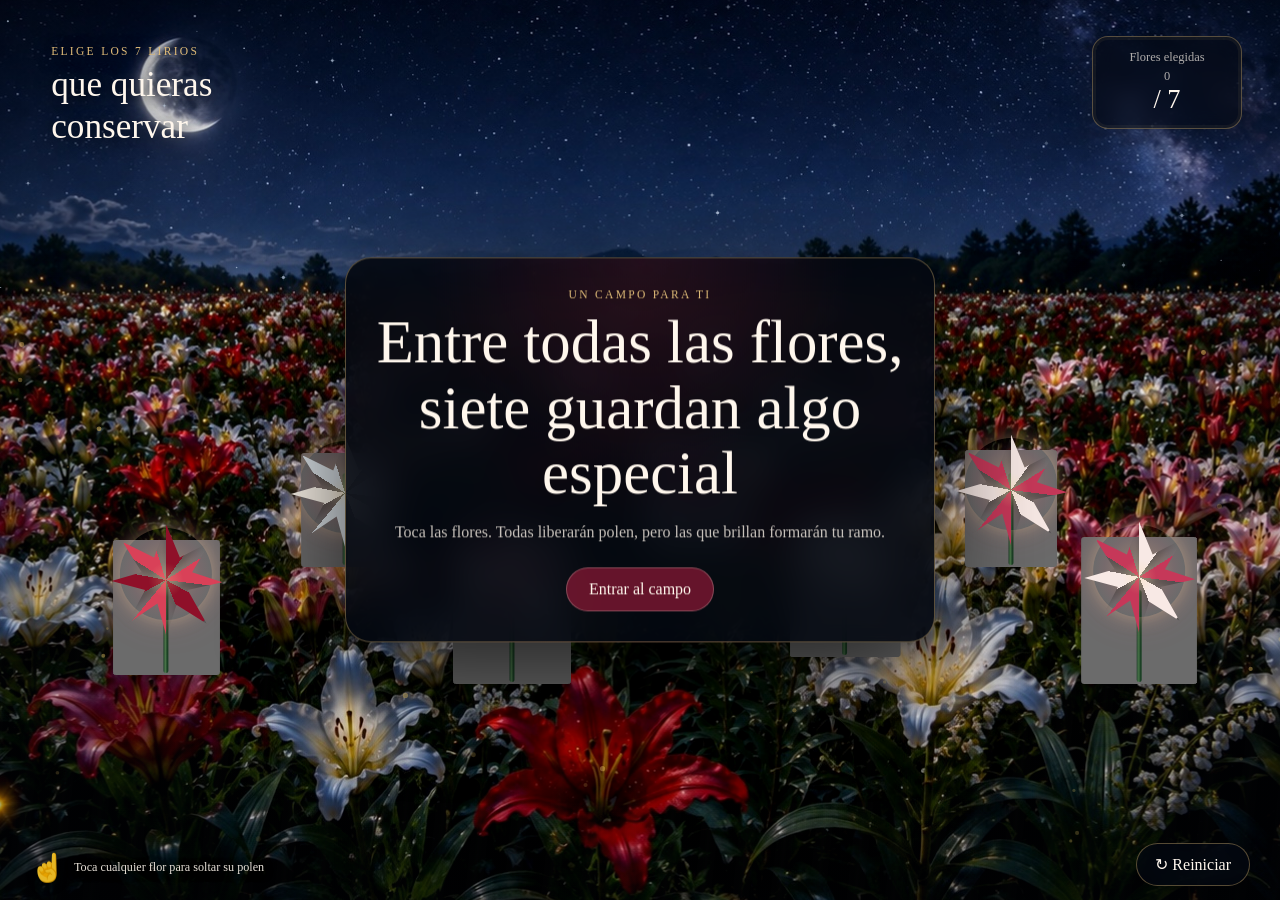
<file: index.html>
<!DOCTYPE html>
<html lang="es">
<head>
  <meta charset="UTF-8" />
  <meta name="viewport" content="width=device-width, initial-scale=1.0, viewport-fit=cover" />
  <meta name="theme-color" content="#020711" />
  <title>Campo de lirios para Dani</title>
  <link rel="stylesheet" href="style.css" />
</head>

<body>
  <main id="app">

    <!-- ESCENARIO 1: CAMPO -->
    <section id="fieldScene" class="scene field-scene">
      <div class="background-wrap" aria-hidden="true">
        <img
          id="fieldBackground"
          class="field-background"
          src="campo-fondo.jpg"
          alt=""
        />
        <div class="background-wind-layer"></div>
        <div class="background-vignette"></div>
      </div>

      <canvas id="effectsCanvas" aria-hidden="true"></canvas>

      <!-- Flores interactivas frontales.
           Luego podemos sustituir estas por PNG fotorrealistas sin tocar
           el sistema de animaciones. -->
      <div id="foregroundFlowers" class="foreground-flowers" aria-label="Flores interactivas"></div>

      <header class="field-title">
        <p>ELIGE LOS 7 LIRIOS</p>
        <h1>que quieras conservar</h1>
      </header>

      <aside class="counter-panel" aria-live="polite">
        <span>Flores elegidas</span>
        <strong><span id="selectedCount">0</span> / 7</strong>
      </aside>

      <div class="field-hint">
        <span class="hand-icon">☝</span>
        <span>Toca cualquier flor para soltar su polen</span>
      </div>

      <button id="resetButton" class="glass-button reset-button" type="button">
        ↻ Reiniciar
      </button>
    </section>

    <!-- ESCENARIO 2: RAMO -->
    <section id="bouquetScene" class="scene bouquet-scene hidden">
      <canvas id="bouquetEffectsCanvas" aria-hidden="true"></canvas>

      <div class="bouquet-copy">
        <p>TU RAMO</p>
        <h2>Toca cada flor</h2>
        <span>Cada lirio guarda un mensaje para ti.</span>
      </div>

      <div id="bouquet" class="bouquet" aria-label="Ramo de lirios interactivo">
        <div class="paper paper-back-left"></div>
        <div class="paper paper-back-right"></div>
        <div class="bouquet-leaves" aria-hidden="true"></div>
        <div id="bouquetFlowers" class="bouquet-flowers"></div>
        <div class="paper paper-front"></div>
        <div class="ribbon">
          <span class="ribbon-loop ribbon-loop-left"></span>
          <span class="ribbon-loop ribbon-loop-right"></span>
          <span class="ribbon-center"></span>
        </div>
      </div>

      <aside id="flowerInfoPanel" class="flower-info-panel">
        <p>FLORES DEL RAMO</p>
        <div id="flowerInfoList"></div>
      </aside>

      <button id="backButton" class="glass-button back-button" type="button">
        ← Volver al campo
      </button>
    </section>

    <!-- INTRO -->
    <section id="intro" class="modal intro">
      <p>UN CAMPO PARA TI</p>
      <h2>Entre todas las flores, siete guardan algo especial</h2>
      <span>
        Toca las flores. Todas liberarán polen, pero las que brillan
        formarán tu ramo.
      </span>
      <button id="enterButton" type="button">Entrar al campo</button>
    </section>

    <!-- MENSAJES -->
    <section id="messageModal" class="modal message-modal hidden" role="dialog" aria-modal="true">
      <button id="closeMessage" class="close-button" type="button" aria-label="Cerrar">×</button>
      <p>UN MENSAJE ESCONDIDO</p>
      <h2 id="messageTitle">Para Dani</h2>
      <div id="messageText"></div>
    </section>

  </main>

  <script src="script.js"></script>
</body>
</html>
</file>
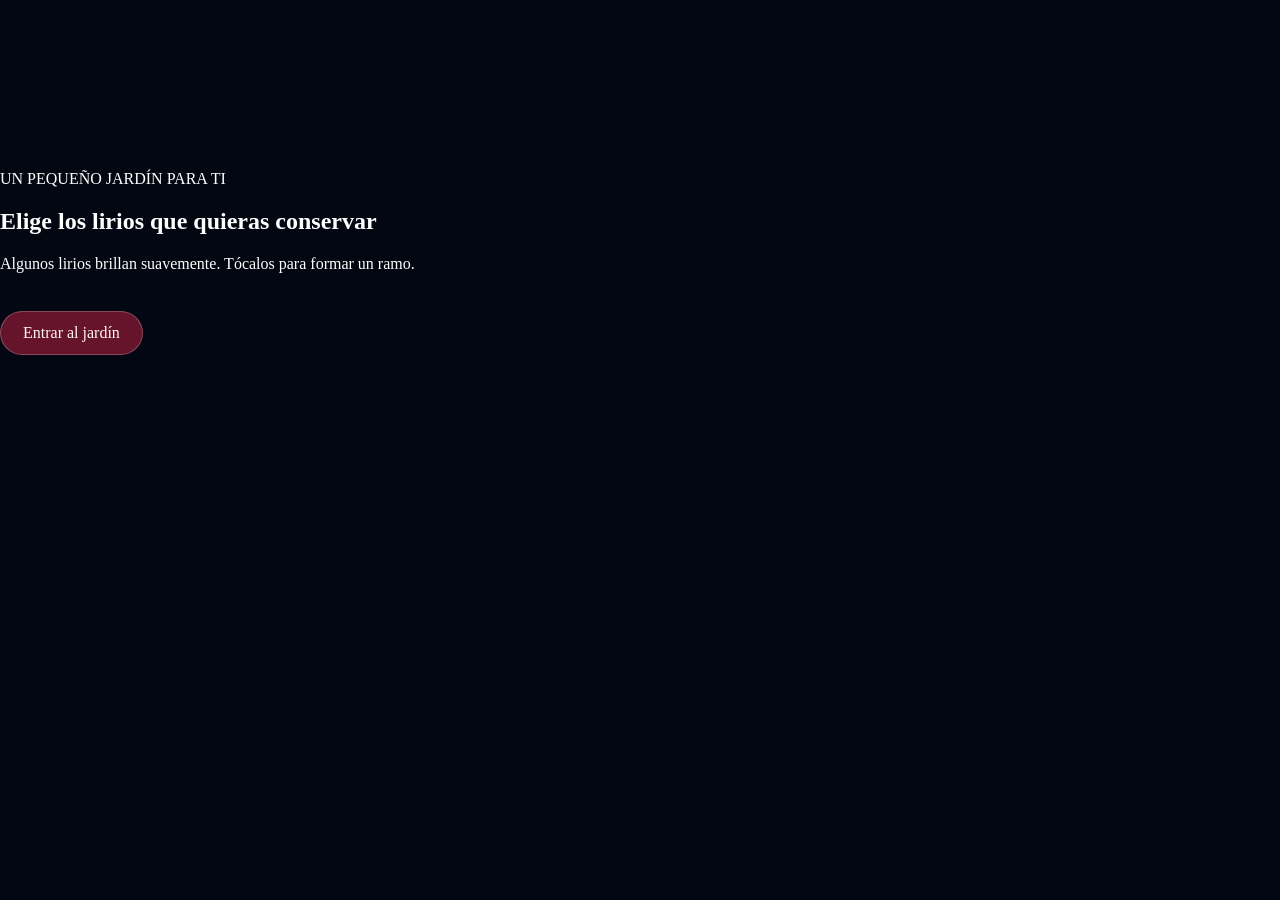
<file: index(.html>
<!DOCTYPE html>
<html lang="es">
<head>
  <meta charset="UTF-8" />
  <meta name="viewport" content="width=device-width, initial-scale=1.0, viewport-fit=cover" />
  <meta name="theme-color" content="#100b11" />
  <meta name="description" content="Un pequeño jardín interactivo de lirios rojos y blancos." />
  <title>Campo de lirios</title>
  <link rel="stylesheet" href="style.css" />
</head>

<body>
  <main id="app">
    <canvas id="garden" aria-label="Jardín interactivo de lirios rojos y blancos"></canvas>

    <div class="light-vignette" aria-hidden="true"></div>
    <div class="grain" aria-hidden="true"></div>

    <section class="intro" id="intro">
      <p class="eyebrow">UN PEQUEÑO JARDÍN PARA TI</p>
      <h1>Elige los lirios que quieras conservar</h1>
      <p>
        Algunos lirios brillan suavemente. Tócalos para formar un ramo.
      </p>
      <button id="enterButton" type="button">Entrar al jardín</button>
    </section>

    <section class="hud hidden" id="hud" aria-live="polite">
      <div class="counter">
        <span class="counter-label">Flores elegidas</span>
        <strong><span id="selectedCount">0</span>/<span id="targetCount">7</span></strong>
      </div>

      <button id="resetButton" class="soft-button" type="button">
        Reiniciar
      </button>
    </section>

    <section class="message-panel hidden" id="messagePanel">
      <p class="eyebrow">TU RAMO ESTÁ LISTO</p>
      <h2>Para que siempre tengas un pequeño jardín contigo</h2>
      <p>
        Cada flor fue elegida entre la luz, el viento y todas las cosas bonitas
        que crecen cuando alguien es importante.
      </p>
      <button id="closeMessage" type="button">Volver al jardín</button>
    </section>

    <div class="hint hidden" id="hint">
      Toca una flor iluminada
    </div>
  </main>

  <script src="script.js"></script>
</body>
</html>
</file>
<file: style.css>
* {
  box-sizing: border-box;
}

:root {
  color-scheme: dark;
  --ivory: #fff7ed;
  --gold: #dfbb78;
  --wine: #7e1733;
  --glass: rgba(3, 8, 18, 0.68);
  --line: rgba(223, 187, 120, 0.38);
}

html,
body {
  width: 100%;
  height: 100%;
  margin: 0;
  overflow: hidden;
  background: #020711;
  font-family: Georgia, "Times New Roman", serif;
}

button {
  font: inherit;
}

button:focus-visible {
  outline: 3px solid var(--ivory);
  outline-offset: 3px;
}

#app,
.scene {
  position: absolute;
  inset: 0;
  width: 100%;
  height: 100%;
  overflow: hidden;
}

.scene {
  transition:
    opacity 0.8s ease,
    visibility 0.8s ease,
    transform 0.8s ease;
}

.hidden {
  opacity: 0 !important;
  visibility: hidden !important;
  pointer-events: none !important;
}

.scene.hidden {
  transform: scale(1.02);
}

/* =========================
   ESCENARIO DEL CAMPO
========================= */

.field-scene {
  background: #020711;
}

.background-wrap {
  position: absolute;
  inset: -2%;
  overflow: hidden;
}

.field-background {
  position: absolute;
  inset: -1%;
  width: 102%;
  height: 102%;
  object-fit: cover;
  object-position: center center;
  transform-origin: 50% 72%;
  filter:
    brightness(0.96)
    contrast(1.02)
    saturate(1.02);
  animation: backgroundBreathe 10s ease-in-out infinite alternate;
}

.background-wind-layer {
  position: absolute;
  left: -6%;
  right: -6%;
  bottom: -7%;
  height: 62%;
  opacity: 0.12;
  background:
    repeating-linear-gradient(
      96deg,
      transparent 0 16px,
      rgba(165, 214, 160, 0.12) 17px 20px,
      transparent 21px 38px
    );
  filter: blur(3px);
  transform-origin: bottom center;
  animation: fieldWindOverlay 5.6s ease-in-out infinite alternate;
  mix-blend-mode: screen;
}

.background-vignette {
  position: absolute;
  inset: 0;
  background:
    radial-gradient(
      ellipse at center,
      transparent 48%,
      rgba(2, 5, 13, 0.16) 72%,
      rgba(1, 3, 8, 0.48) 100%
    );
  pointer-events: none;
}

@keyframes backgroundBreathe {
  0% {
    transform: scale(1.015) translate3d(-0.12%, 0.08%, 0);
  }
  100% {
    transform: scale(1.025) translate3d(0.18%, -0.08%, 0);
  }
}

@keyframes fieldWindOverlay {
  0% {
    transform: skewX(-1deg) translateX(-0.7%);
  }
  100% {
    transform: skewX(1.2deg) translateX(0.7%);
  }
}

#effectsCanvas,
#bouquetEffectsCanvas {
  position: absolute;
  inset: 0;
  width: 100%;
  height: 100%;
  pointer-events: none;
}

/* =========================
   FLORES INTERACTIVAS
========================= */

.foreground-flowers {
  position: absolute;
  inset: 0;
  z-index: 3;
  pointer-events: none;
}

.interactive-flower {
  --flower-scale: 1;
  --wind-delay: 0s;
  --wind-duration: 5s;

  position: absolute;
  width: calc(118px * var(--flower-scale));
  height: calc(150px * var(--flower-scale));
  transform-origin: 50% 100%;
  pointer-events: auto;
  cursor: pointer;
  animation:
    flowerWind var(--wind-duration) ease-in-out var(--wind-delay) infinite alternate;
}

@keyframes flowerWind {
  0% {
    transform: rotate(-1.1deg) translateX(-1px);
  }
  100% {
    transform: rotate(1.25deg) translateX(1.5px);
  }
}

.interactive-flower::before {
  content: "";
  position: absolute;
  left: 50%;
  bottom: 0;
  width: 5px;
  height: 92px;
  border-radius: 999px;
  background:
    linear-gradient(
      to right,
      #183a22,
      #477347 42%,
      #1b4125 75%
    );
  transform: translateX(-50%);
  box-shadow: inset 1px 0 rgba(255,255,255,0.08);
}

.interactive-flower::after {
  content: "";
  position: absolute;
  left: 50%;
  top: -18px;
  width: 112px;
  height: 112px;
  transform: translateX(-50%);
  border-radius: 50%;
  background:
    radial-gradient(circle at 50% 50%, rgba(255, 219, 147, 0.24), transparent 22%),
    conic-gradient(
      from 0deg,
      var(--petal-a) 0 10%,
      transparent 10% 16%,
      var(--petal-b) 16% 27%,
      transparent 27% 33%,
      var(--petal-a) 33% 44%,
      transparent 44% 50%,
      var(--petal-b) 50% 61%,
      transparent 61% 67%,
      var(--petal-a) 67% 78%,
      transparent 78% 84%,
      var(--petal-b) 84% 95%,
      transparent 95% 100%
    );
  filter:
    drop-shadow(0 7px 5px rgba(0,0,0,.34))
    drop-shadow(0 0 4px rgba(255,255,255,.10));
  clip-path: polygon(
    50% 1%,
    62% 30%,
    89% 16%,
    73% 43%,
    100% 52%,
    69% 59%,
    86% 89%,
    59% 72%,
    50% 100%,
    42% 71%,
    15% 89%,
    31% 59%,
    1% 51%,
    28% 43%,
    11% 16%,
    39% 30%
  );
}

.flower-red {
  --petal-a: #8f1029;
  --petal-b: #d94158;
}

.flower-white {
  --petal-a: #f9f2e8;
  --petal-b: #d9e0e5;
}

.flower-gradient {
  --petal-a: #f8e9e5;
  --petal-b: #c63859;
}

.interactive-flower.special .flower-glow {
  position: absolute;
  left: 50%;
  top: 32px;
  width: 92px;
  height: 92px;
  border-radius: 50%;
  transform: translate(-50%, -50%);
  background:
    radial-gradient(
      circle,
      rgba(255, 243, 197, .38) 0%,
      rgba(255, 160, 128, .18) 34%,
      rgba(255, 98, 122, .08) 54%,
      transparent 72%
    );
  box-shadow:
    0 0 18px rgba(255, 224, 160, .38),
    0 0 38px rgba(255, 100, 125, .18);
  animation: specialPulse 2.4s ease-in-out infinite;
  pointer-events: none;
}

@keyframes specialPulse {
  0%, 100% {
    opacity: 0.62;
    transform: translate(-50%, -50%) scale(.92);
  }
  50% {
    opacity: 1;
    transform: translate(-50%, -50%) scale(1.08);
  }
}

.interactive-flower.removed {
  opacity: 0;
  transform: translateY(28px) scale(.72);
  transition:
    opacity .48s ease,
    transform .48s ease;
  pointer-events: none;
}

/* =========================
   TEXTOS Y CONTROLES
========================= */

.field-title,
.bouquet-copy {
  position: absolute;
  z-index: 5;
  left: clamp(18px, 4vw, 54px);
  top: clamp(18px, 5vh, 54px);
  text-shadow: 0 3px 18px rgba(0,0,0,.92);
  pointer-events: none;
}

.field-title p,
.bouquet-copy p,
.modal > p,
.flower-info-panel > p {
  margin: 0;
  color: var(--gold);
  font-size: .72rem;
  letter-spacing: .20em;
}

.field-title h1,
.bouquet-copy h2 {
  margin: 7px 0 0;
  color: var(--ivory);
  font-weight: 400;
  line-height: 1.18;
}

.field-title h1 {
  max-width: 280px;
  font-size: clamp(1.3rem, 3vw, 2.2rem);
}

.bouquet-copy h2 {
  font-size: clamp(1.5rem, 3vw, 2.5rem);
}

.bouquet-copy span {
  display: block;
  margin-top: 8px;
  color: rgba(255,247,237,.68);
}

.counter-panel {
  position: absolute;
  z-index: 6;
  right: clamp(14px, 3vw, 38px);
  top: clamp(14px, 4vh, 38px);
  min-width: 150px;
  padding: 13px 20px;
  border: 1px solid var(--line);
  border-radius: 16px;
  color: var(--ivory);
  text-align: center;
  background: rgba(3,8,18,.68);
  backdrop-filter: blur(10px);
  box-shadow:
    inset 0 0 0 3px rgba(223,187,120,.06),
    0 12px 30px rgba(0,0,0,.35);
}

.counter-panel span {
  display: block;
  color: rgba(255,247,237,.68);
  font-size: .78rem;
}

.counter-panel strong {
  display: block;
  margin-top: 4px;
  font-size: 1.65rem;
  font-weight: 400;
}

.field-hint {
  position: absolute;
  z-index: 6;
  left: clamp(14px, 3vw, 30px);
  bottom: max(14px, calc(env(safe-area-inset-bottom) + 10px));
  display: flex;
  align-items: center;
  gap: 10px;
  max-width: 270px;
  color: rgba(255,247,237,.9);
  font-size: .76rem;
  line-height: 1.3;
  text-shadow: 0 2px 10px #000;
}

.hand-icon {
  font-size: 1.7rem;
}

.glass-button {
  position: absolute;
  z-index: 6;
  border: 1px solid var(--line);
  border-radius: 999px;
  padding: 11px 18px;
  color: var(--ivory);
  background: rgba(3,8,18,.68);
  backdrop-filter: blur(9px);
  cursor: pointer;
}

.reset-button {
  right: clamp(14px, 3vw, 30px);
  bottom: max(14px, calc(env(safe-area-inset-bottom) + 10px));
}

.back-button {
  left: clamp(16px, 3vw, 34px);
  bottom: max(16px, calc(env(safe-area-inset-bottom) + 10px));
}

/* =========================
   ESCENARIO DEL RAMO
========================= */

.bouquet-scene {
  background:
    radial-gradient(circle at 48% 34%, rgba(122, 28, 49, .22), transparent 34%),
    linear-gradient(145deg, #07101a, #06070d 58%, #150910);
}

.bouquet {
  position: absolute;
  z-index: 3;
  left: 47%;
  top: 51%;
  width: min(520px, 57vw);
  height: min(640px, 76vh);
  transform: translate(-50%, -50%);
}

.paper {
  position: absolute;
  left: 50%;
  bottom: 4%;
  transform-origin: bottom center;
}

.paper-back-left,
.paper-back-right {
  width: 44%;
  height: 67%;
  background:
    linear-gradient(
      145deg,
      rgba(236, 215, 192, .72),
      rgba(162, 125, 95, .80)
    );
  clip-path: polygon(50% 100%, 0 16%, 82% 0, 100% 82%);
}

.paper-back-left {
  transform: translateX(-78%) rotate(-13deg);
}

.paper-back-right {
  transform: translateX(-22%) scaleX(-1) rotate(-13deg);
}

.paper-front {
  z-index: 5;
  width: 37%;
  height: 46%;
  transform: translateX(-50%);
  background:
    linear-gradient(
      145deg,
      rgba(230, 205, 179, .97),
      rgba(159, 117, 87, .97) 58%,
      rgba(95, 66, 55, .98)
    );
  clip-path: polygon(0 0, 100% 0, 73% 100%, 27% 100%);
}

.bouquet-leaves {
  position: absolute;
  z-index: 1;
  inset: 19% 19% 25%;
  background:
    repeating-conic-gradient(
      from 10deg,
      rgba(55, 104, 52, .92) 0 5deg,
      transparent 6deg 16deg
    );
  filter: blur(.2px);
  opacity: .75;
}

.bouquet-flowers {
  position: absolute;
  z-index: 3;
  inset: 0;
}

.bouquet-flower {
  position: absolute;
  width: 126px;
  height: 160px;
  transform-origin: 50% 100%;
  cursor: pointer;
  animation: bouquetWind 4.8s ease-in-out infinite alternate;
}

@keyframes bouquetWind {
  0% { transform: rotate(-.6deg); }
  100% { transform: rotate(.7deg); }
}

.bouquet-flower::before {
  content: "";
  position: absolute;
  left: 50%;
  bottom: -130px;
  width: 5px;
  height: 210px;
  border-radius: 999px;
  background: linear-gradient(to right, #17381f, #4e7749, #1d4124);
  transform: translateX(-50%);
}

.bouquet-flower::after {
  content: "";
  position: absolute;
  left: 50%;
  top: 0;
  width: 120px;
  height: 120px;
  transform: translateX(-50%);
  border-radius: 50%;
  background:
    radial-gradient(circle at 50% 50%, rgba(255,220,150,.28), transparent 22%),
    conic-gradient(
      var(--petal-a) 0 10%,
      transparent 10% 16%,
      var(--petal-b) 16% 27%,
      transparent 27% 33%,
      var(--petal-a) 33% 44%,
      transparent 44% 50%,
      var(--petal-b) 50% 61%,
      transparent 61% 67%,
      var(--petal-a) 67% 78%,
      transparent 78% 84%,
      var(--petal-b) 84% 95%,
      transparent 95% 100%
    );
  clip-path: polygon(
    50% 1%,
    62% 30%,
    89% 16%,
    73% 43%,
    100% 52%,
    69% 59%,
    86% 89%,
    59% 72%,
    50% 100%,
    42% 71%,
    15% 89%,
    31% 59%,
    1% 51%,
    28% 43%,
    11% 16%,
    39% 30%
  );
  filter:
    drop-shadow(0 7px 5px rgba(0,0,0,.34))
    drop-shadow(0 0 5px rgba(255,255,255,.09));
}

.ribbon {
  position: absolute;
  z-index: 8;
  left: 50%;
  bottom: 24%;
  width: 150px;
  height: 72px;
  transform: translateX(-50%);
}

.ribbon-center {
  position: absolute;
  left: 50%;
  top: 50%;
  width: 48px;
  height: 32px;
  border-radius: 50%;
  background: #8d2940;
  transform: translate(-50%, -50%);
}

.ribbon-loop {
  position: absolute;
  top: 18px;
  width: 72px;
  height: 42px;
  border-radius: 50%;
  background:
    linear-gradient(
      145deg,
      #6f162b,
      #b34860
    );
}

.ribbon-loop-left {
  right: 70px;
  transform: rotate(-18deg);
}

.ribbon-loop-right {
  left: 70px;
  transform: rotate(18deg);
}

.flower-info-panel {
  position: absolute;
  z-index: 5;
  right: clamp(14px, 3vw, 36px);
  top: 50%;
  width: min(29vw, 340px);
  transform: translateY(-50%);
  padding: 18px;
  border: 1px solid rgba(223,187,120,.24);
  border-radius: 20px;
  background: rgba(4,8,17,.64);
  backdrop-filter: blur(12px);
}

#flowerInfoList {
  margin-top: 10px;
}

.info-item {
  display: grid;
  grid-template-columns: 32px 1fr;
  gap: 10px;
  align-items: center;
  padding: 7px 0;
  border-bottom: 1px dashed rgba(223,187,120,.18);
}

.info-dot {
  width: 28px;
  height: 28px;
  border-radius: 50%;
  border: 1px solid rgba(255,245,230,.28);
}

.info-item strong {
  display: block;
  font-size: .8rem;
  font-weight: 400;
}

.info-item span {
  display: block;
  margin-top: 2px;
  color: rgba(255,247,237,.52);
  font-size: .68rem;
}

/* =========================
   MODALES
========================= */

.modal {
  position: absolute;
  z-index: 20;
  left: 50%;
  top: 50%;
  width: min(90vw, 590px);
  transform: translate(-50%, -50%);
  padding: 30px 26px;
  border: 1px solid var(--line);
  border-radius: 26px;
  text-align: center;
  color: var(--ivory);
  background:
    radial-gradient(circle at top, rgba(151,35,61,.22), transparent 45%),
    rgba(4,8,17,.91);
  box-shadow: 0 30px 110px rgba(0,0,0,.7);
  backdrop-filter: blur(17px);
  transition:
    opacity .45s ease,
    visibility .45s ease;
}

.modal h2 {
  margin: 9px 0 13px;
  font-size: clamp(1.9rem, 6vw, 3.8rem);
  font-weight: 400;
  line-height: 1.08;
}

.modal span,
#messageText {
  display: block;
  color: rgba(255,247,237,.77);
  line-height: 1.65;
}

.intro button {
  margin-top: 22px;
  padding: 12px 22px;
  border: 1px solid rgba(255,244,229,.24);
  border-radius: 999px;
  color: var(--ivory);
  background: rgba(122,23,50,.83);
  cursor: pointer;
}

.close-button {
  position: absolute;
  right: 12px;
  top: 10px;
  width: 38px;
  height: 38px;
  border: 0;
  border-radius: 50%;
  color: var(--ivory);
  background: rgba(255,255,255,.08);
  font-size: 1.6rem;
  cursor: pointer;
}

/* =========================
   RESPONSIVE
========================= */

@media (max-width: 800px) {
  .field-title h1 {
    max-width: 190px;
    font-size: 1.08rem;
  }

  .counter-panel {
    min-width: 118px;
    padding: 10px 13px;
  }

  .counter-panel strong {
    font-size: 1.35rem;
  }

  .field-hint {
    max-width: 190px;
    font-size: .66rem;
  }

  .bouquet {
    left: 43%;
    width: 62vw;
    height: 69vh;
  }

  .bouquet-copy {
    left: 16px;
    top: 16px;
  }

  .bouquet-copy h2 {
    font-size: 1.2rem;
  }

  .bouquet-copy span {
    max-width: 190px;
    font-size: .7rem;
  }

  .flower-info-panel {
    right: 8px;
    top: auto;
    bottom: 8px;
    width: 39%;
    max-height: 45%;
    overflow-y: auto;
    transform: none;
    padding: 9px;
  }

  .info-item {
    grid-template-columns: 20px 1fr;
    gap: 6px;
    padding: 4px 0;
  }

  .info-dot {
    width: 18px;
    height: 18px;
  }

  .info-item strong {
    font-size: .58rem;
  }

  .info-item span {
    display: none;
  }
}
</file>
